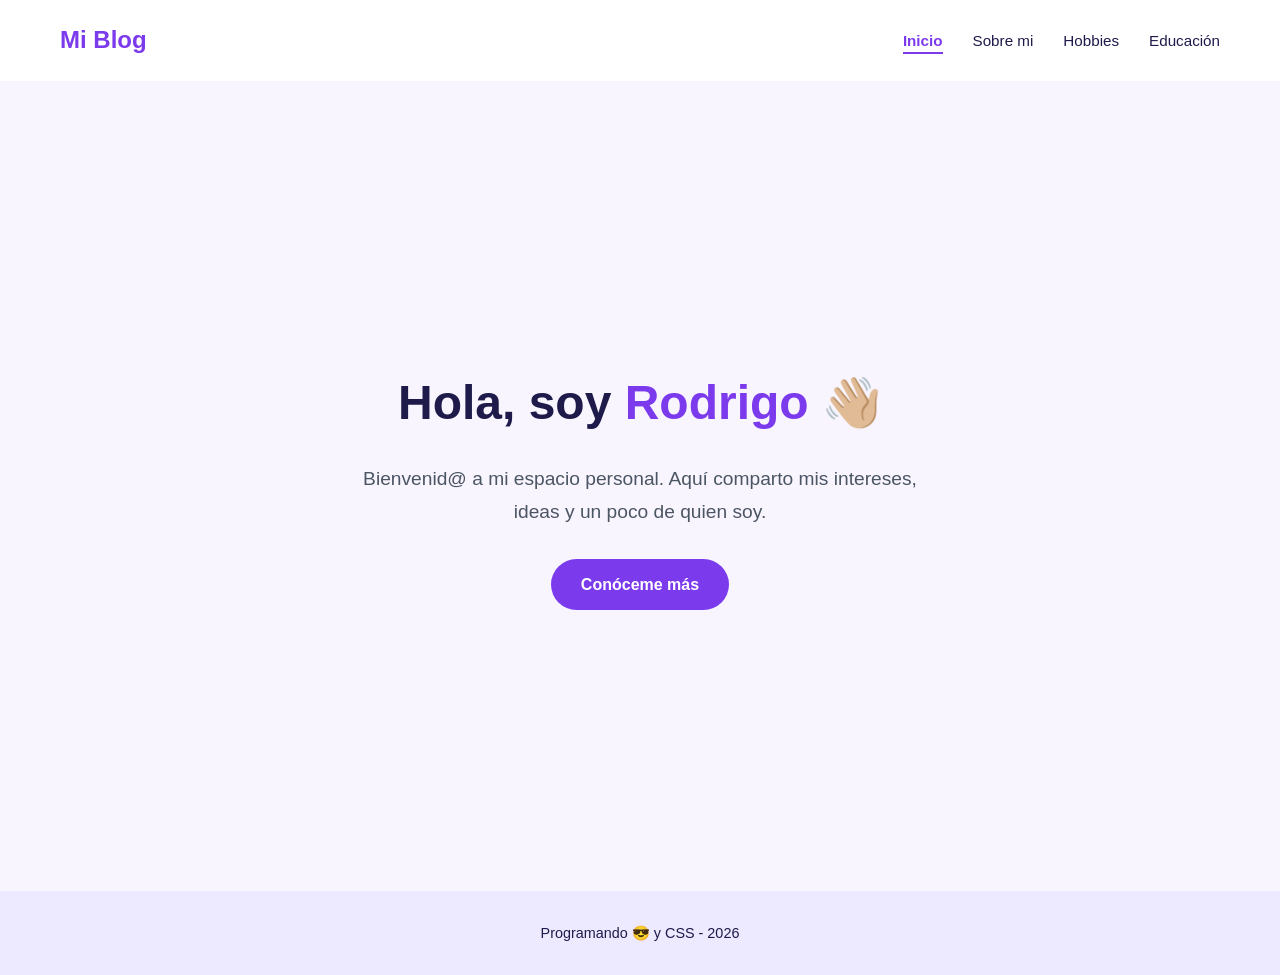
<file: index.html>
<!DOCTYPE html>
<html lang="es">
    <head>
        <meta charset="UTF-8">
        <meta name="viewport" content="width=device-width; initial-scale=1.0">
        <title>Blog Personal</title>
        <link rel="stylesheet" href="estilos.css">
    </head>
    <body>
        <nav>
            <span class="logo">Mi Blog</span>
            <ul>
                <li>
                    <a href="#" class="activo">Inicio</a>
                </li>
                <li>
                    <a href="sobre-mi.html">Sobre mi</a>
                </li>
                <li>
                    <a href="hobbies.html">Hobbies</a>
                </li>
                <li>
                    <a href="educacion.html">Educación</a>
                </li>
            </ul>
        </nav>

        <section id="inicio">
            <h1>Hola, soy <span class="nombre">Rodrigo</span> 👋🏼</h1>
            <p>
                Bienvenid@ a mi espacio personal. Aquí comparto 
                mis intereses, ideas y un poco de quien soy.
            </p>
            <a href="sobre-mi.html" class="boton">Conóceme más</a>
        </section>

        <footer>
            <p>Programando 😎 y CSS - 2026</p>
        </footer>
    </body>
</html>
</file>
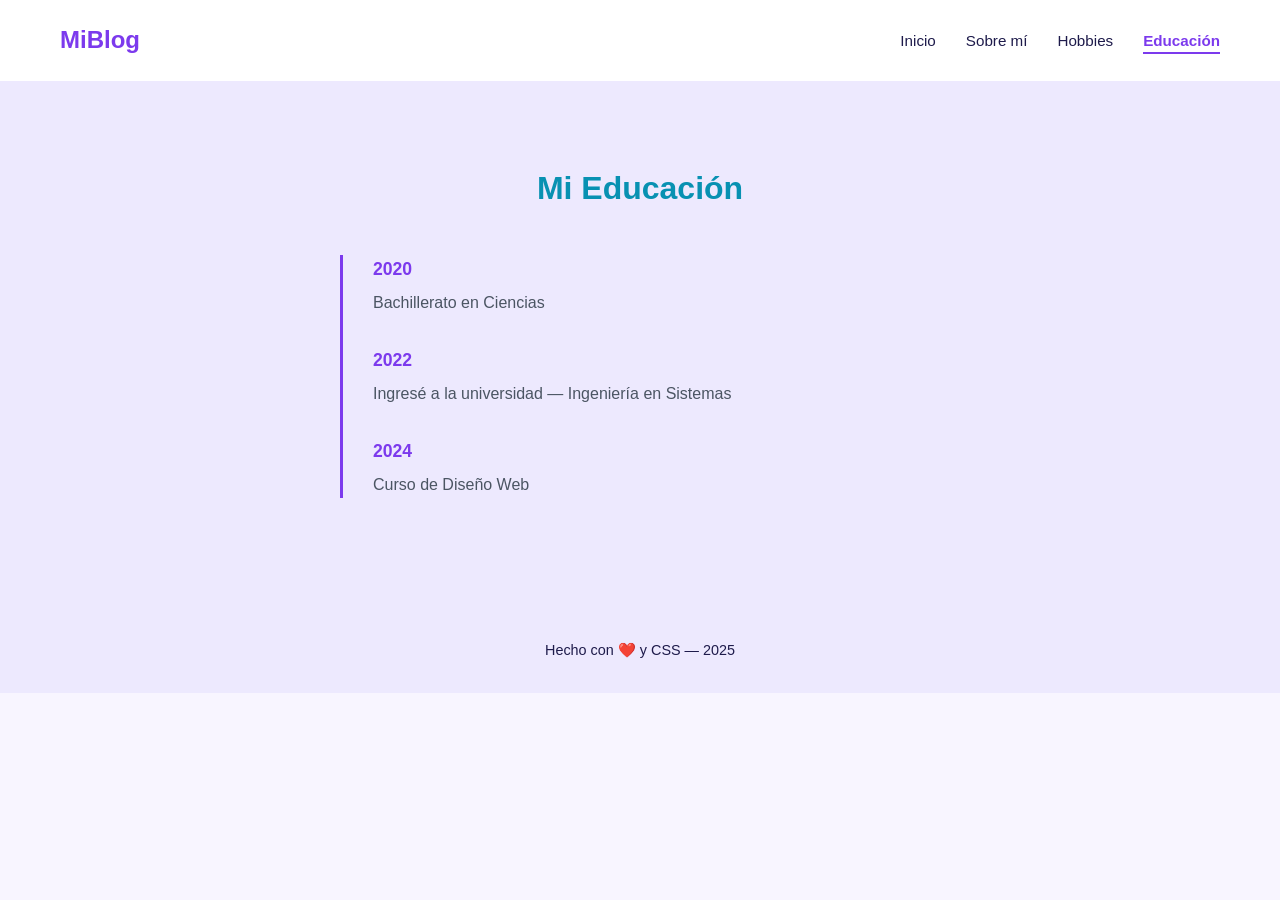
<file: educacion.html>
<!DOCTYPE html>
<html lang="es">
<head>
  <meta charset="UTF-8">
  <meta name="viewport" content="width=device-width, initial-scale=1.0">
  <title>Educación — Mi Blog</title>
  <link rel="stylesheet" href="estilos.css">
</head>
<body>

  <nav>
    <span class="logo">MiBlog</span>
    <ul>
      <li><a href="index.html">Inicio</a></li>
      <li><a href="sobre-mi.html">Sobre mí</a></li>
      <li><a href="hobbies.html">Hobbies</a></li>
      <li><a href="#" class="activo">Educación</a></li>
    </ul>
  </nav>

  <section id="educacion">
    <h2>Mi Educación</h2>
    <div class="linea-tiempo">
      <div class="evento">
        <span class="año">2020</span>
        <p>Bachillerato en Ciencias</p>
      </div>
      <div class="evento">
        <span class="año">2022</span>
        <p>Ingresé a la universidad — Ingeniería en Sistemas</p>
      </div>
      <div class="evento">
        <span class="año">2024</span>
        <p>Curso de Diseño Web</p>
      </div>
    </div>
  </section>

  <footer>
    <p>Hecho con ❤️ y CSS — 2025</p>
  </footer>

</body>
</html>
</file>
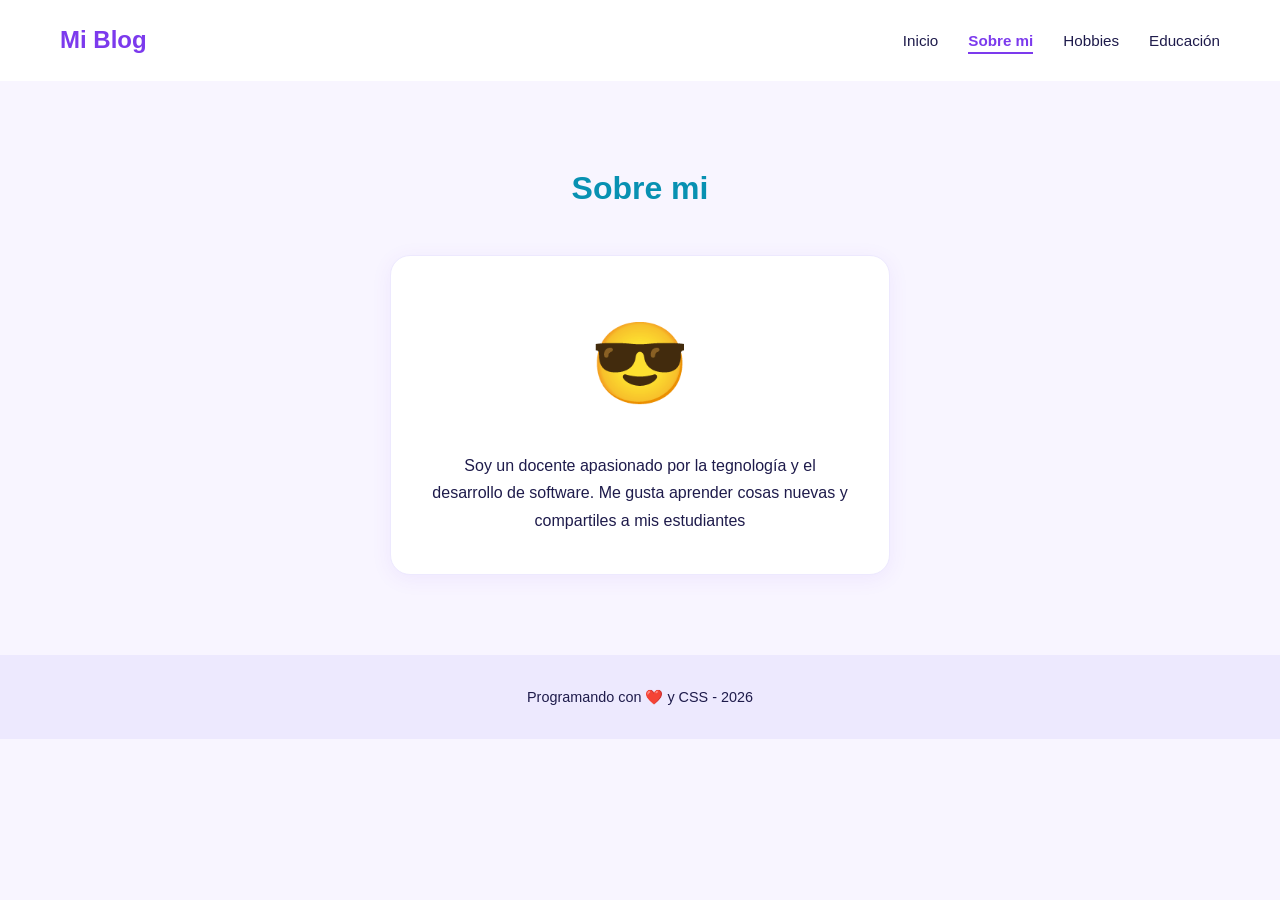
<file: sobre-mi.html>
<!DOCTYPE html>
<html lang="es">
    <head>
        <meta charset="UTF-8">
        <meta name="viewport" content="width=device-width; initial-scale=1.0">
        <title>Sobre mi</title>
        <link rel="stylesheet" href="estilos.css">
    </head>
    <body>
        <!-- BARRA DE AVEGACION -->
        <nav>
            <span class="logo">Mi Blog</span>
            <ul>
                <li><a href="index.html">Inicio</a></li>
                <li><a href="#" class="activo">Sobre mi</a></li>
                <li><a href="hobbies.html">Hobbies</a></li>
                <li><a href="educacion.html">Educación</a></li>
            </ul>
        </nav>

        <section id="sobre-mi">
            <h2>Sobre mi</h2>
            <div class="perfil">
                <div class="avatar">😎</div>
                <p>
                    Soy un docente apasionado por la tegnología 
                    y el desarrollo de software. Me gusta aprender
                    cosas nuevas y compartiles a mis estudiantes
                </p>
            </div>
        </section>

        <footer>
            <p>Programando con ❤️ y CSS - 2026</p>
        </footer>
    </body>
</html>
</file>
<file: estilos.css>
/* VARIABLES - Paleta de colores del sitio */
:root {
    --color-fondo: #f8f5ff;
    --color-primario: #7c3aed;
    --color-secundario: #0891b2;
    --color-texto: #1e1b4b;
    --color-tarjeta: #ffffff;
    --fuente: 'Segoe UI', sans-serif;
}

/* RESET - Borrar estilos por defecto del navegadores */ 
* {
    margin: 0;
    padding: 0;
    box-sizing: border-box;
    scroll-behavior: smooth;    
}

body {
    background-color: var(--color-fondo);
    color: var(--color-texto);
    font-family: var(--fuente);
    line-height: 1.7;
}

/* NAVEGACION */
nav{
    display: flex;
    justify-content: space-between;
    align-items: center;
    padding: 20px 60px;
    background-color: #ffffff;
    box-shadow: 0 2px 12px rgba(0, 0, 0, 0, 0.08);
    position: sticky;
    top: 0;
}

.logo {
    font-size: 1.5rem;
    font-weight: bold;
    color: var(--color-primario);
}

nav ul {
    list-style: none;
    display: flex;
    gap: 30px;
}

nav a {
    color: var(--color-texto);
    text-decoration: none;
    font-size: 0.95rem;
}

nav a:hover {
    color: var(--color-secundario);
}

nav a.activo {
    color: var(--color-primario);
    font-weight: bold;
    border-bottom: 2px solid var(--color-primario);
    padding-bottom: 3px;
}

/* ===================================================
    SECCION FOOTER
   =================================================== */

footer{
    text-align: center;
    padding: 30px;
    background-color: #ede9fe;
    font-size: 0.9rem;
}

/* ===================================================
    SECCION INICIO
   =================================================== */

#inicio {
    min-height: 90vh;
    display: flex;
    flex-direction: column;
    justify-content: center;
    align-items: center;
    text-align: center;
    padding: 40px;
}

#inicio h1 {
    font-size: 3rem;
    margin-bottom: 20px;
}

.nombre {
    color: var(--color-primario);
}

#inicio p{
    font-size: 1.2rem;
    max-width: 600px;
    margin-bottom: 30px;
    color: #4b5563;
}

.boton {
    background-color: var(--color-primario);
    color: white;
    padding: 12px 30px;
    border-radius: 30px;
    text-decoration: none;
    font-weight: bold;
}

.boton:hover{
    background-color: var(--color-secundario);
}

/* ===================================================
    SECCION SOBRE MI
   =================================================== */

#sobre-mi {
    padding: 80px 60px;
    text-align: center;
}

#sobre-mi h2 {
    font-size: 2rem;
    color: var(--color-secundario);
    margin-bottom: 40px;
}

.perfil{
    max-width: 500px;
    margin: 0 auto;
    background-color: var(--color-tarjeta);
    padding: 40px;
    border-radius: 20px;
    border: 1px solid #ede9fe;
    box-shadow: 0 4px 20px rgba(124,58,237,0.08);
}

.avatar {
    font-size: 5rem;
    margin-bottom: 20px;
}

.perfil .p {
    color:#4b5563;
    font-size: 1.05rem;
}

/* ================================
   SECCIÓN HOBBIES
================================ */
#hobbies {
  padding: 80px 60px;
  text-align: center;
}

#hobbies h2 {
  font-size: 2rem;
  margin-bottom: 40px;
  color: var(--color-secundario);
}

.panel {
  display: flex;
  align-items: center;
  gap: 40px;
  background-color: var(--color-tarjeta);
  border-radius: 20px;
  padding: 30px;
  margin-bottom: 30px;
  border: 1px solid #ede9fe;
  transition: all 0.3s;
  text-align: left;
}

.panel:hover {
  border-color: var(--color-primario);
  transform: translateX(6px);
}

.panel img {
  width: 200px;
  height: 150px;
  object-fit: cover;
  border-radius: 14px;
  flex-shrink: 0;
}

.panel-info h3 {
  font-size: 1.4rem;
  color: var(--color-primario);
  margin-bottom: 10px;
}

.panel-info p {
  color: #4b5563;
  font-size: 1rem;
}

.panel.invertido {
  flex-direction: row-reverse;
}

/* ================================
   SECCIÓN EDUCACIÓN
================================ */
#educacion {
  padding: 80px 60px;
  background-color: #ede9fe;
}

#educacion h2 {
  font-size: 2rem;
  color: var(--color-secundario);
  margin-bottom: 40px;
  text-align: center;
}

.linea-tiempo {
  max-width: 600px;
  margin: 0 auto;
  border-left: 3px solid var(--color-primario);
  padding-left: 30px;
}

.evento {
  margin-bottom: 30px;
}

.año {
  font-weight: bold;
  color: var(--color-primario);
  font-size: 1.1rem;
}

.evento p {
  color: #4b5563;
  margin-top: 4px;
}
</file>
